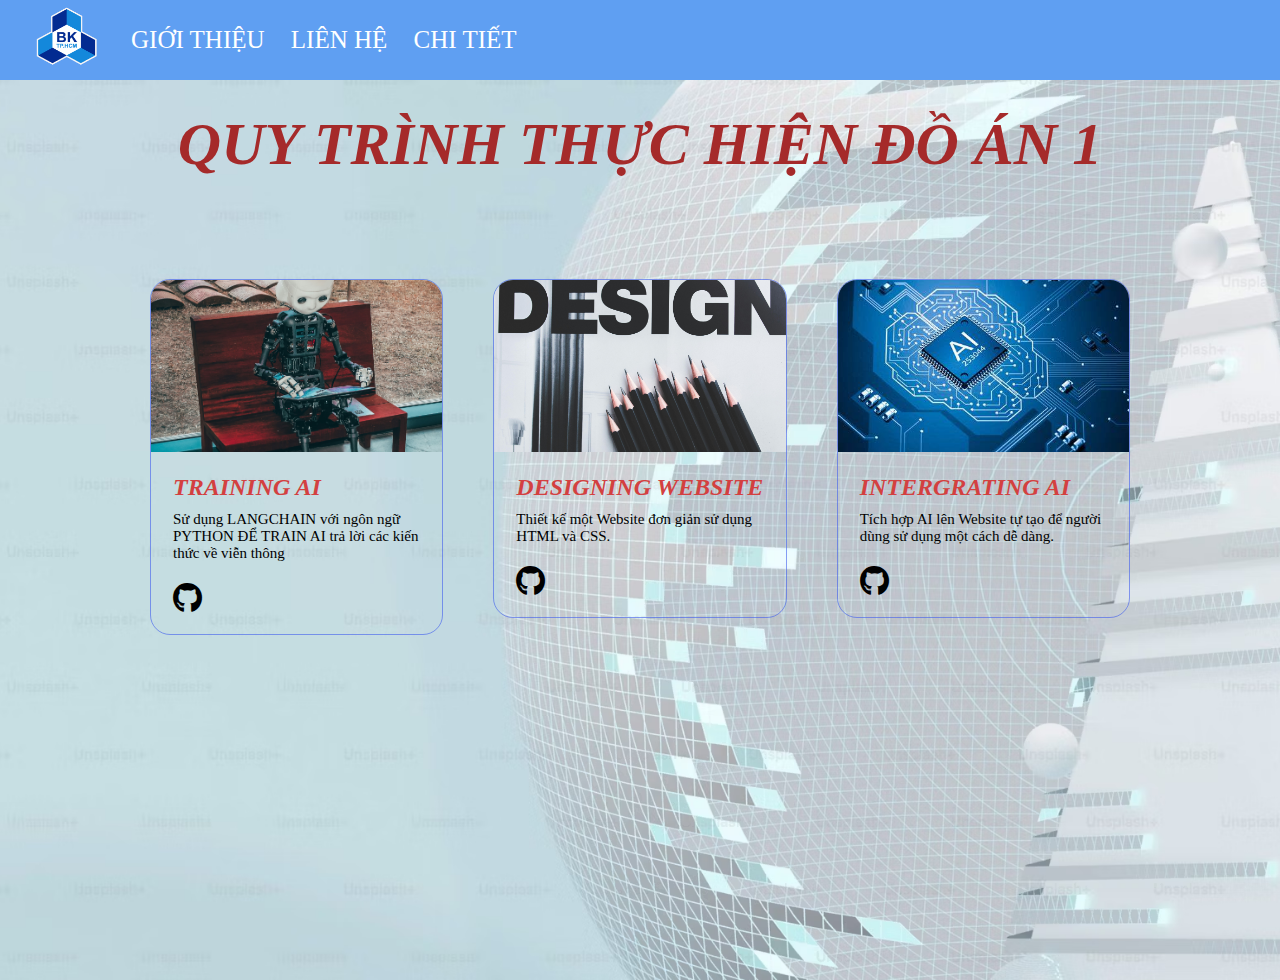
<file: chitiet.html>
<!DOCTYPE html>
<html lang="en">
  <head>
    <meta charset="UTF-8" />
    <meta name="viewport" content="width=device-width, initial-scale=1.0" />
    <title>ĐỒ ÁN 1 - CHI TIẾT</title>
    <link rel="stylesheet" href="chitiet.css" />
    <link
      rel="stylesheet"
      href="https://cdnjs.cloudflare.com/ajax/libs/font-awesome/6.5.1/css/all.min.css"
    />
  </head>
  <body>
    <header>
      <img class="anh" src="./01_logobachkhoatoi.png" alt="logobachkhoa" />
      <ul>
        <li>
          <a href="./index.html" target="_blank">GIỚI THIỆU</a>
        </li>
        <li><a href="./lienhe.html" target="_blank">LIÊN HỆ</a></li>
        <li><a href="" target="_blank">CHI TIẾT</a></li>
      </ul>
    </header>

    <!-- Tiêu đề lớn -->
    <section class="nen">
      <div class="tieude">
        <h1>QUY TRÌNH THỰC HIỆN ĐỒ ÁN 1</h1>
      </div>

      <!-- Phần nội dung -->
      <div class="phanthan">
        <!-- thẻ 1 -->
        <article class="block_item">
          <figure class="blog_wrapper">
            <img
              src="./andrea-de-santis-zwd435-ewb4-unsplash.jpg"
              alt="themvao"
              class="img"
            />
          </figure>
          <section class="block_body">
            <h2 class="Tieude_body">TRAINING AI</h2>
            <p class="Noidung_body">
              Sử dụng LANGCHAIN với ngôn ngữ PYTHON ĐỂ TRAIN AI trả lời các kiến
              thức về viễn thông
            </p>
            <div class="GITHUB">
              <a href=""><i class="fa-brands fa-github"></i></a>
            </div>
          </section>
        </article>

        <!-- thẻ 2 -->
        <article class="block_item">
          <figure class="blog_wrapper">
            <img
              src="./pexels-kaboompics-com-6444.jpg"
              alt="themvao"
              class="img"
            />
          </figure>
          <section class="block_body">
            <h2 class="Tieude_body">DESIGNING WEBSITE</h2>
            <p class="Noidung_body">
              Thiết kế một Website đơn giản sử dụng HTML và CSS.
            </p>
            <div class="GITHUB">
              <a href="https://github.com/Trung1506/Do_an1" target="_blank"
                ><i class="fa-brands fa-github"></i
              ></a>
            </div>
          </section>
        </article>

        <!-- thẻ 3 -->
        <article class="block_item">
          <figure class="blog_wrapper">
            <img src="./OIP (1).jpg" alt="themvao" class="img" />
          </figure>
          <section class="block_body">
            <h2 class="Tieude_body">INTERGRATING AI</h2>
            <p class="Noidung_body">
              Tích hợp AI lên Website tự tạo để người dùng sử dụng một cách dễ
              dàng.
            </p>
            <div class="GITHUB">
              <a href=""><i class="fa-brands fa-github"></i></a>
            </div>
          </section>
        </article>
      </div>
    </section>
  </body>
</html>
</file>
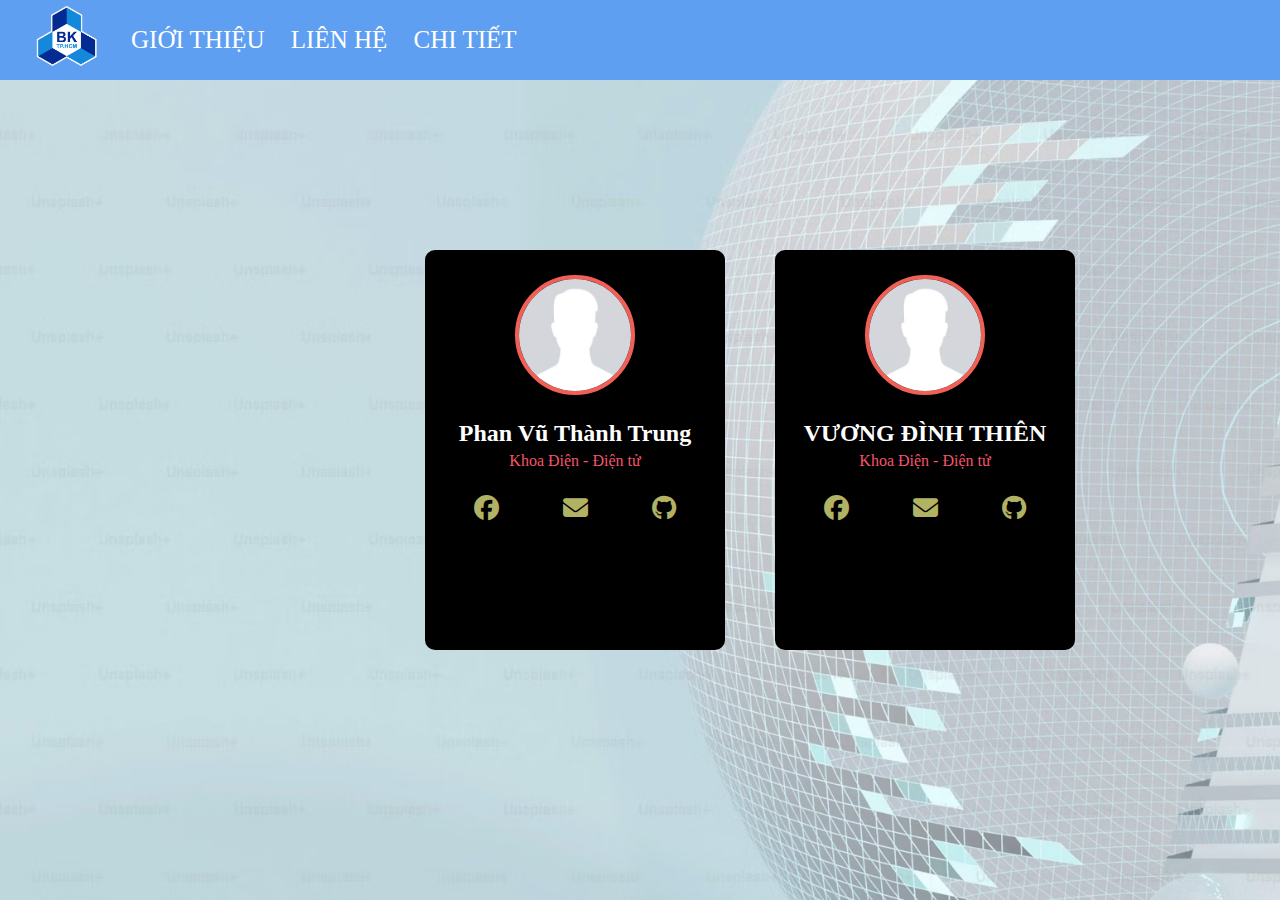
<file: lienhe.html>
<!DOCTYPE html>
<html lang="vi">
  <head>
    <meta charset="UTF-8" />
    <meta name="viewport" content="width=device-width, initial-scale=1.0" />
    <title>ĐỒ ÁN 1 - LIÊN HỆ</title>
    <link rel="stylesheet" href="lienhe.css" />
    <link rel="stylesheet" href="https://cdnjs.cloudflare.com/ajax/libs/font-awesome/6.5.1/css/all.min.css">
  </head>
  <body>
    
    <header>
      <img
        class="anh"
        src="./01_logobachkhoatoi.png"
        alt="logobachkhoa"
      />
      <ul>
        <li>
          <a href="./index.html" target="_blank">GIỚI THIỆU</a>
        </li>
        <li><a href="">LIÊN HỆ</a></li>
        <li><a href="./chitiet.html">CHI TIẾT</a></li>
      </ul>
    </header>


<section class="phanthan">
      <div class="card">
        <div class="card_img"><img src="./avatar-vo-danh-15.jpg" alt="An danh"></div>
        <h2>Phan Vũ Thành Trung</h2>
        <p>Khoa Điện - Điện tử</p>
        <div class="icon">
          <a href="https://www.facebook.com/phan.trung.562329" target="_blank"><i class="fa-brands fa-facebook"></i></a>
          <a href="mailto:trung.phan1506@hcmut.edu.vn"><i class="fa-solid fa-envelope"></i></i></a>
          <a href="https://github.com/Trung1506"><i class="fa-brands fa-github"></i></i></a>
        </div>
      </div>
  
      <!-- profile 2 -->
      <div class="card">
        <div class="card_img"><img src="./avatar-vo-danh-15.jpg" alt="An danh"></div>
        <h2>VƯƠNG ĐÌNH THIÊN</h2>
        <p>Khoa Điện - Điện tử</p>
        <div class="icon">
          <a href="https://www.facebook.com/dinhthien040703" target="_blank"><i class="fa-brands fa-facebook"></i></a>
          <a href="mailto:trung.phan1506@hcmut.edu.vn"><i class="fa-solid fa-envelope"></i></i></a>
          <a href=""><i class="fa-brands fa-github"></i></a>
        </div>
      </div>
</section>
  </body>
</html>
</file>
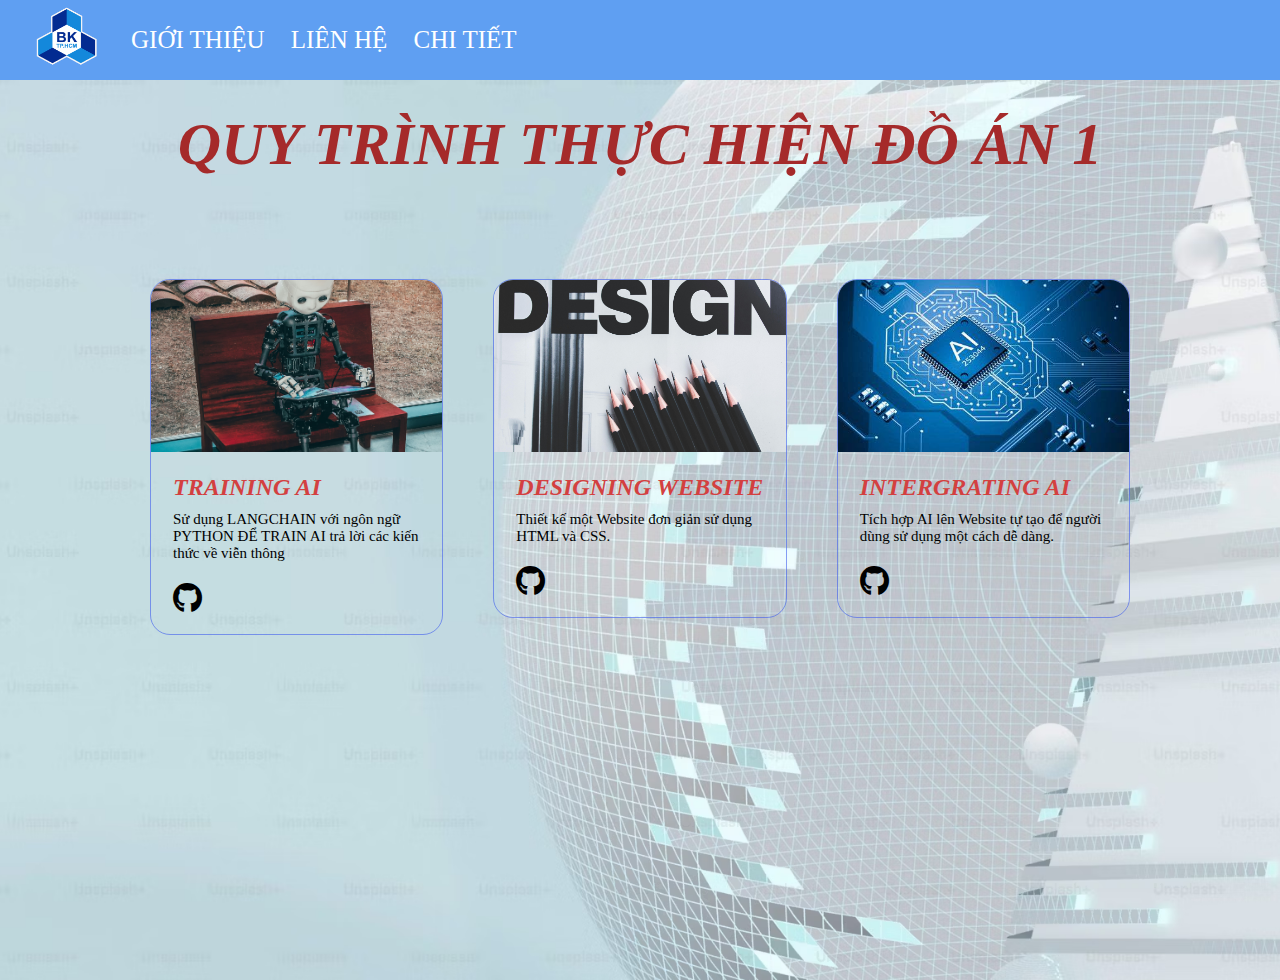
<file: Chi tiết/chitiet.html>
<!DOCTYPE html>
<html lang="en">
  <head>
    <meta charset="UTF-8" />
    <meta name="viewport" content="width=device-width, initial-scale=1.0" />
    <title>ĐỒ ÁN 1 - CHI TIẾT</title>
    <link rel="stylesheet" href="chitiet.css" />
    <link
      rel="stylesheet"
      href="https://cdnjs.cloudflare.com/ajax/libs/font-awesome/6.5.1/css/all.min.css"
    />
  </head>
  <body>
    <header>
      <img
        class="anh"
        src="../image/01_logobachkhoatoi.png"
        alt="logobachkhoa"
      />
      <ul>
        <li>
          <a href="../Giới thiệu/index.html" target="_blank">GIỚI THIỆU</a>
        </li>
        <li><a href="../Liên hệ/Lienhe.html" target="_blank">LIÊN HỆ</a></li>
        <li><a href="./chitiet.html" target="_blank">CHI TIẾT</a></li>
      </ul>
    </header>

    <!-- Tiêu đề lớn -->
    <section class="nen">
      <div class="tieude">
        <h1>QUY TRÌNH THỰC HIỆN ĐỒ ÁN 1</h1>
      </div>

      <!-- Phần nội dung -->
      <div class="phanthan">
        <!-- thẻ 1 -->
        <article class="block_item">
          <figure class="blog_wrapper">
            <img
              src="../image/andrea-de-santis-zwd435-ewb4-unsplash.jpg"
              alt="themvao"
              class="img"
            />
          </figure>
          <section class="block_body">
            <h2 class="Tieude_body">TRAINING AI</h2>
            <p class="Noidung_body">
              Sử dụng LANGCHAIN với ngôn ngữ PYTHON ĐỂ TRAIN AI trả lời các kiến
              thức về viễn thông
            </p>
            <div class="GITHUB">
              <a href=""><i class="fa-brands fa-github"></i></a>
            </div>
          </section>
        </article>

        <!-- thẻ 2 -->
        <article class="block_item">
          <figure class="blog_wrapper">
            <img
              src="../image/pexels-kaboompics-com-6444.jpg"
              alt="themvao"
              class="img"
            />
          </figure>
          <section class="block_body">
            <h2 class="Tieude_body">DESIGNING WEBSITE</h2>
            <p class="Noidung_body">
              Thiết kế một Website đơn giản sử dụng HTML và CSS.
            </p>
            <div class="GITHUB">
              <a href=""><i class="fa-brands fa-github"></i></a>
            </div>
          </section>
        </article>

        <!-- thẻ 3 -->
        <article class="block_item">
          <figure class="blog_wrapper">
            <img src="../image/OIP (1).jpg" alt="themvao" class="img" />
          </figure>
          <section class="block_body">
            <h2 class="Tieude_body">INTERGRATING AI</h2>
            <p class="Noidung_body">
              Tích hợp AI lên Website tự tạo để người dùng sử dụng một cách dễ
              dàng.
            </p>
            <div class="GITHUB">
              <a href=""><i class="fa-brands fa-github"></i></a>
            </div>
          </section>
        </article>
      </div>
    </section>
  </body>
</html>
</file>
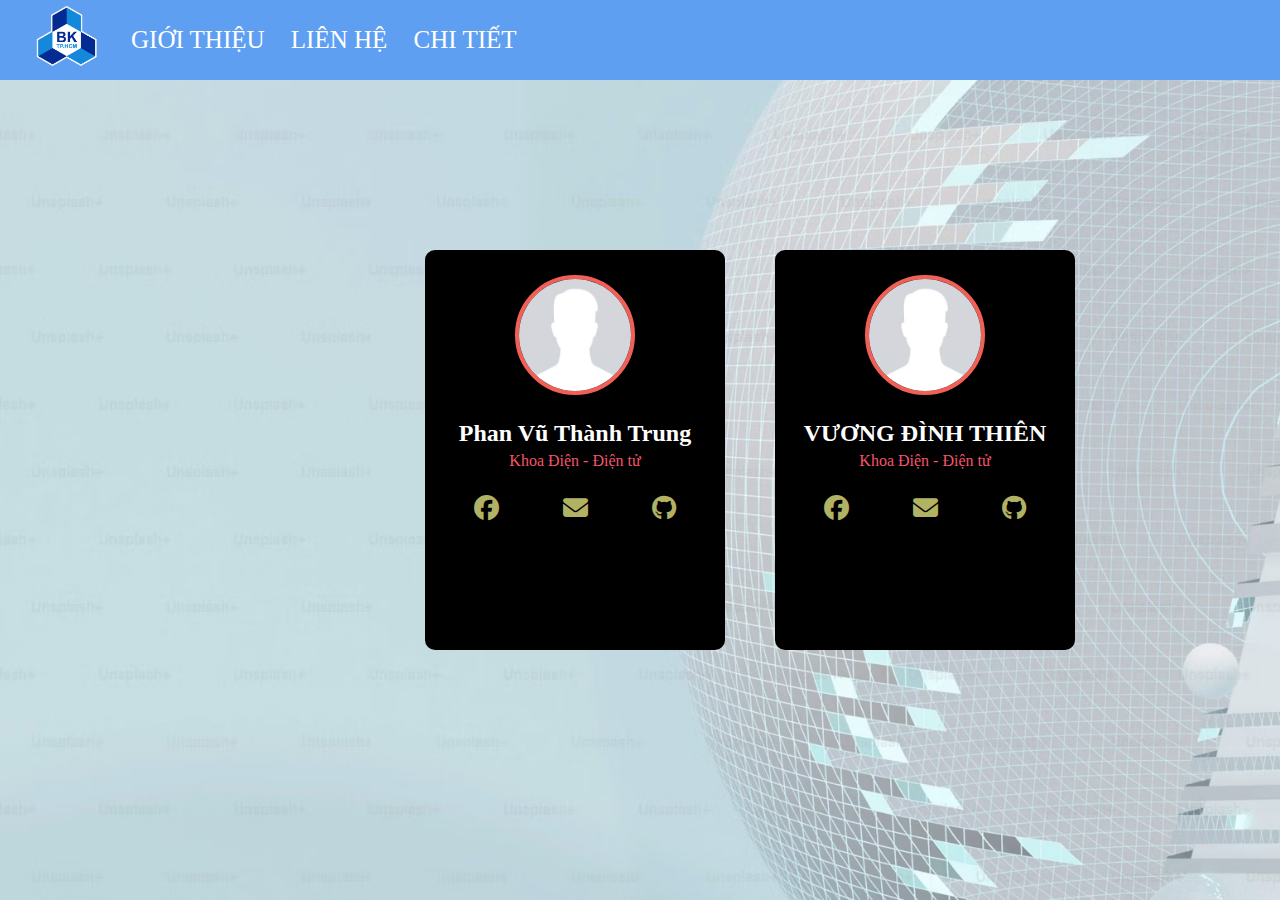
<file: Liên hệ/lienhe.html>
<!DOCTYPE html>
<html lang="vi">
  <head>
    <meta charset="UTF-8" />
    <meta name="viewport" content="width=device-width, initial-scale=1.0" />
    <title>ĐỒ ÁN 1 - LIÊN HỆ</title>
    <link rel="stylesheet" href="lienhe.css" />
    <link rel="stylesheet" href="https://cdnjs.cloudflare.com/ajax/libs/font-awesome/6.5.1/css/all.min.css">
  </head>
  <body>
    
    <header>
      <img
        class="anh"
        src="../image/01_logobachkhoatoi.png"
        alt="logobachkhoa"
      />
      <ul>
        <li>
          <a href="../Giới thiệu/index.html" target="_blank">GIỚI THIỆU</a>
        </li>
        <li><a href="../Liên hệ/Lienhe.html" target="_blank">LIÊN HỆ</a></li>
        <li><a href="../Chi tiết/chitiet.html">CHI TIẾT</a></li>
      </ul>
    </header>


<section class="phanthan">
      <div class="card">
        <div class="card_img"><img src="../image/avatar-vo-danh-15.jpg" alt="An danh"></div>
        <h2>Phan Vũ Thành Trung</h2>
        <p>Khoa Điện - Điện tử</p>
        <div class="icon">
          <a href="https://www.facebook.com/phan.trung.562329" target="_blank"><i class="fa-brands fa-facebook"></i></a>
          <a href="mailto:trung.phan1506@hcmut.edu.vn"><i class="fa-solid fa-envelope"></i></i></a>
          <a href="https://github.com/Trung1506"><i class="fa-brands fa-github"></i></i></a>
        </div>
      </div>
  
      <!-- profile 2 -->
      <div class="card">
        <div class="card_img"><img src="../image/avatar-vo-danh-15.jpg" alt="An danh"></div>
        <h2>VƯƠNG ĐÌNH THIÊN</h2>
        <p>Khoa Điện - Điện tử</p>
        <div class="icon">
          <a href="https://www.facebook.com/dinhthien040703" target="_blank"><i class="fa-brands fa-facebook"></i></a>
          <a href="mailto:trung.phan1506@hcmut.edu.vn"><i class="fa-solid fa-envelope"></i></i></a>
          <a href=""><i class="fa-brands fa-github"></i></a>
        </div>
      </div>
</section>
  </body>
</html>
</file>
<file: chitiet.css>
* {
  box-sizing: border-box;
  margin: 0;
  padding: 0;
}

header {
  font-size: 17px;
  background-color: rgb(95, 159, 242);
  margin-top: 0px;
  margin-left: 0px;
  align-items: center;
  width: 100%;
  display: flex;
}

ul li {
  display: inline-block;
}

ul li a {
  font-size: 25px;
  text-decoration: none;
  color: white;
  padding: 5px 10px;
  border: 1px solid transparent;
  transition: 0.5 ease;
}

ul li a:hover {
  background-color: white;
  color: black;
}

.anh {
  display: inline-block;
  width: 120px;
  height: 80px;
}

.nen {
  background-image: url(./premium_photo-1670659359754-02934f07580f.avif);
  background-size: cover;
  background-position: center;
  height: 100vh;
  background-repeat: no-repeat;
}

.tieude {
  display: flex;
  align-items: center;
  justify-content: center;
  padding-top: 30px;
  font-size: 30px;
  font-style: italic;
  color: brown;
}

.phanthan {
  display: grid;
  grid-template-columns: repeat(3, 1fr);
  column-gap: 50px;
  padding: 100px 150px;
}

.block_item {
  max-width: 300px;
  border-radius: 20px;
  border: 1px solid #4360ed9d;
  overflow: hidden;
  height: max-content;
}

.img {
  width: 300px;
  height: 172px;
  border-radius: 12px 12px 0px 0px; /* thông số bo viền */
  object-fit: cover;
}

.block_body {
  padding: 18px 22px;
}

.Tieude_body {
  font-style: italic;
  color: rgb(211, 64, 64);
  margin-bottom: 10px;
}

.Noidung_body {
  font-size: 15px;
  margin-bottom: 20px;
}

.GITHUB a {
  font-size: 30px;
  color: black;
}

.GITHUB a:hover {
  color: #f3556a;
}
</file>
<file: lienhe.css>
* {
  box-sizing: border-box;
  margin: 0;
  padding: 0;
}

header {
  font-size: 17px;
  position: fixed;
  background-color: rgb(95, 159, 242);
  margin-top: 0px;
  margin-left: 0px;
  align-items: center;
  width: 100%;
  display: flex;
}

ul li {
  display: inline-block;
}

ul li a {
  font-size: 25px;
  text-decoration: none;
  color: white;
  padding: 5px 10px;
  border: 1px solid transparent;
  transition: 0.5 ease;
}

ul li a:hover {
  background-color: white;
  color: black;
}

.anh {
  display: inline-block;
  width: 120px;
  height: 80px;
}

/* body */

.phanthan {
  height: 100vh;
  display: flex;
  justify-items: center;
  align-items: center;
  color: white;
  background-image: url(./premium_photo-1670659359754-02934f07580f.avif);
  background-size: cover;
  min-height: 100px;
}

.card {
  background: black;
  width: 300px;
  height: 400px;
  border-radius: 10px;
  text-align: center;
  margin: 0 25px;
  transform: translateX(400px);
}

img {
  object-fit: cover;
  object-position: cover;
  width: 100%;
  height: 100%;
}

.card_img {
  width: 120px;
  height: 120px;
  border: 4px solid #f35f55;
  border-radius: 50%;
  overflow: hidden;
  margin: 25px auto;
}

.card p {
  color: #f3556a;
  margin-top: 5px;
}

.icon a {
  color: rgba(228, 228, 128, 0.781);
  margin: 30px;
  font-size: 25px;
}

.icon {
  margin-top: 25px;
}

.icon a:hover {
  color: #f3556a;
}
</file>
<file: Chi tiết/chitiet.css>
* {
  box-sizing: border-box;
  margin: 0;
  padding: 0;
}

header {
  font-size: 17px;
  background-color: rgb(95, 159, 242);
  margin-top: 0px;
  margin-left: 0px;
  align-items: center;
  width: 100%;
  display: flex;
}

ul li {
  display: inline-block;
}

ul li a {
  font-size: 25px;
  text-decoration: none;
  color: white;
  padding: 5px 10px;
  border: 1px solid transparent;
  transition: 0.5 ease;
}

ul li a:hover {
  background-color: white;
  color: black;
}

.anh {
  display: inline-block;
  width: 120px;
  height: 80px;
}

.nen {
  background-image: url(../image/premium_photo-1670659359754-02934f07580f.avif);
  background-size: cover;
  background-position: center;
  height: 100vh;
  background-repeat: no-repeat;
}

.tieude {
  display: flex;
  align-items: center;
  justify-content: center;
  padding-top: 30px;
  font-size: 30px;
  font-style: italic;
  color: brown;
}

.phanthan {
  display: grid;
  grid-template-columns: repeat(3, 1fr);
  column-gap: 50px;
  padding: 100px 150px;
}

.block_item {
  max-width: 300px;
  border-radius: 20px;
  border: 1px solid #4360ed9d;
  overflow: hidden;
  height: max-content;
}

.img {
  width: 300px;
  height: 172px;
  border-radius: 12px 12px 0px 0px; /* thông số bo viền */
  object-fit: cover;
}

.block_body {
  padding: 18px 22px;
}

.Tieude_body {
  font-style: italic;
  color: rgb(211, 64, 64);
  margin-bottom: 10px;
}

.Noidung_body {
  font-size: 15px;
  margin-bottom: 20px;
}

.GITHUB a {
  font-size: 30px;
  color: black;
}

.GITHUB a:hover {
  color: #f3556a;
}
</file>
<file: Liên hệ/lienhe.css>
* {
  box-sizing: border-box;
  margin: 0;
  padding: 0;
}

header {
  font-size: 17px;
  position: fixed;
  background-color: rgb(95, 159, 242);
  margin-top: 0px;
  margin-left: 0px;
  align-items: center;
  width: 100%;
  display: flex;
}

ul li {
  display: inline-block;
}

ul li a {
  font-size: 25px;
  text-decoration: none;
  color: white;
  padding: 5px 10px;
  border: 1px solid transparent;
  transition: 0.5 ease;
}

ul li a:hover {
  background-color: white;
  color: black;
}

.anh {
  display: inline-block;
  width: 120px;
  height: 80px;
}

/* body */

.phanthan {
  height: 100vh;
  display: flex;
  justify-items: center;
  align-items: center;
  color: white;
  background-image: url(../image/premium_photo-1670659359754-02934f07580f.avif);
  background-size: cover;
  min-height: 100px;
}

.card {
  background: black;
  width: 300px;
  height: 400px;
  border-radius: 10px;
  text-align: center;
  margin: 0 25px;
  transform: translateX(400px);
}

img {
  object-fit: cover;
  object-position: cover;
  width: 100%;
  height: 100%;
}

.card_img {
  width: 120px;
  height: 120px;
  border: 4px solid #f35f55;
  border-radius: 50%;
  overflow: hidden;
  margin: 25px auto;
}

.card p {
  color: #f3556a;
  margin-top: 5px;
}

.icon a {
  color: rgba(228, 228, 128, 0.781);
  margin: 30px;
  font-size: 25px;
}

.icon {
  margin-top: 25px;
}

.icon a:hover {
  color: #f3556a;
}
</file>
